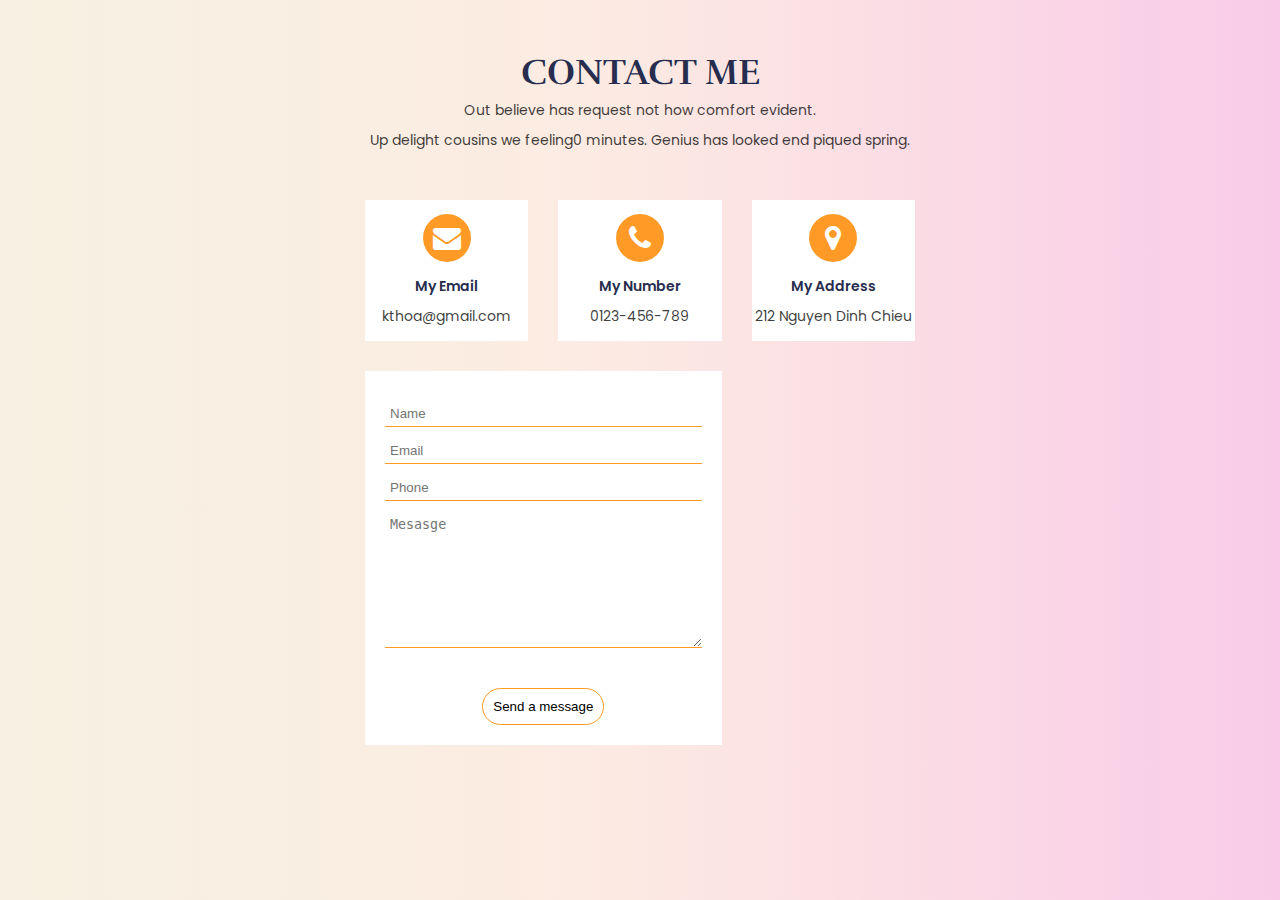
<file: contact.html>
<!DOCTYPE html>
<html lang="en">
<head>
    <meta charset="UTF-8">
    <meta http-equiv="X-UA-Compatible" content="IE=edge">
    <meta name="viewport" content="width=device-width, initial-scale=1.0">
    <title>Document</title>
    
    <link rel="stylesheet" href="css/library.css">
    <link rel="stylesheet" href="css/style.css">
    <link rel="stylesheet" href="https://cdnjs.cloudflare.com/ajax/libs/font-awesome/4.7.0/css/font-awesome.min.css">
</head>
<body>
    <section id="contact" class="text-center justify-center align-items-center">

        <h3>CONTACT ME</h3>
        <p>Out believe has request not how comfort evident.<br> Up delight cousins we feeling0
            minutes. Genius has looked end piqued spring.</p>
        <div class="row margin ">
            <div class="col-4">
                <div class="icon">
    
                    <span class="fa-stack fa-2x">
                        <i class="fa fa-circle fa-stack-2x icontron"></i>
                        <i class="fa  fa-envelope fa-stack-1x fa-inverse"></i>
                    </span>
                    <h4>My Email</h4>
                    <p>kthoa@gmail.com</p>
                </div>
            </div>
            <div class="col-4 ">
                <div class="icon">
                    <span class="fa-stack fa-2x">
                        <i class="fa fa-circle fa-stack-2x icontron"></i>
                        <i class="fa fa-phone fa-stack-1x fa-inverse"></i>
                    </span>
                    <h4>My Number</h4>
                    <p>0123-456-789</p>
    
                </div>
            </div>
            <div class="col-4">
                <div class="icon">
                    <span class="fa-stack fa-2x">
                        <i class="fa fa-circle fa-stack-2x icontron"></i>
                        <i class="fa  fa-map-marker fa-stack-1x fa-inverse"></i>
                    </span>
                    <h4>My Address</h4>
                    <p>212 Nguyen Dinh Chieu</p>
                </div>
            </div>
    
        </div>
        <div class="form">
            <div class="row text-center">
                
    
                    <div class="col-8">
                        <div class="bentrai">
                        <input type="text" placeholder="Name"><br>
    
    
    
                        <input type="email" placeholder="Email"><br>
                        <input type="number" placeholder="Phone"><br>
    
    
    
                        <textarea placeholder="Mesasge"></textarea><br>
    
    
    
                        <br><button> Send a message</button>
    
                    </div>
                </div>
                
                    <div class="col-4">
                        <div class="benphai"></div>
                        <iframe class="map"
                            src="https://www.google.com/maps/embed?pb=!1m18!1m12!1m3!1d3919.4249240576687!2d106.68783531533418!3d10.778731062097275!2m3!1f0!2f0!3f0!3m2!1i1024!2i768!4f13.1!3m3!1m2!1s0x31752f3a9dbfeacd%3A0xd650f03fc37220b5!2zMjEyLCAyMTQgTmd1eeG7hW4gxJDDrG5oIENoaeG7g3UsIFBoxrDhu51uZyA2LCBRdeG6rW4gMywgVGjDoG5oIHBo4buRIEjhu5MgQ2jDrSBNaW5oLCBWaeG7h3QgTmFt!5e0!3m2!1svi!2s!4v1656380925827!5m2!1svi!2s"
                            style="border:0;" allowfullscreen="" loading="lazy"
                            referrerpolicy="no-referrer-when-downgrade"></iframe>
                    </div>
                </div>
            </div>
        </div>
    
    
    
    </section>
    
    
    
     
</body>
</html>
</file>
<file: css/library.css>
@import url('https://fonts.googleapis.com/css2?family=Poppins:ital,wght@0,400;0,600;1,400&display=swap');

@import url('https://fonts.googleapis.com/css2?family=Rufina:wght@700&display=swap');
*{
    margin: 0;
    padding: 0;
    box-sizing: border-box;
}

body{
    font-family: 'Poppins', sans-serif;
    color: rgba(0, 0, 0, 0.768);
    font-size: 14px;
    line-height: 30px;
    background: rgb(246,241,226);
    background: linear-gradient(90deg, rgba(246,241,226,1) 0%, rgba(252,235,226,1) 46%, rgba(249,203,232,1) 100%);  
}


#banner h1{
    
    font-family: 'Rufina', serif;
    font-weight: 700;
    color: white;
    font-size: 100px;
    letter-spacing: 3px;

}

h3{
  
    font-family: 'Rufina', serif;

    font-weight: bold;
    color: #272D4E;
}


h2,h4,h5,h6{
    font-family: 'Poppins', sans-serif;
    font-weight: 600;
    color: #272D4E;
}
h1{
    font-size: 85px;
    line-height: 95px;
}
h2{
    font-size: 55px;
    line-height: 70px;
}
h3{
    font-size: 36px;
    line-height: 45px;
}

.container{
    width: 1472px;
    margin: 0 auto;
}
.container-lg{
    width: 1280px;
    margin: 0 auto;
}
.container-fluid{
    width: 100%;
    padding: 0 16;
}
/* button */
.simple-link{
    color: #299EF3;
    text-decoration: none;
    font-weight: 700px;
}
.btn{
    padding: 24px 60px;
    text-decoration: none;
    border-radius: 60px;
}
.btn-small{
    padding: 12px 16px;
    text-decoration: none;
    border-radius: 50px;
}
.btn-primary{
    background:#7854F7;
    color: white;
}
.btn-secondary{
    background: #70C217;
    color: white;
}
.btn-outline{
    border: 2 solid white;
    color: white;
}
/* header */
.header{
    width: 1472px;
    height: 45px;
}

/*text*/
.text-left{
    text-align: left;
}
.text-center{
    text-align: center;
}
.text-right{
    text-align: right;
}
/*text*/
.row{
    display: flex;
    flex-wrap: wrap;
    -+: row;
}
.row>[class*="col-"]{
    padding: 15px;
}
.g-0>[class*="col-"]{
    padding: 0 !important;
}
.p-0{
    padding: 0 !important;
}
.row-reverse{
    flex-direction: row-reverse;
}


/* flex */
.justify-start{
    justify-content: flex-start;
}
.justify-center{
    justify-content: center;
}
.justify-end{
    justify-content: flex-end;
}
.justify-around{
    justify-content: space-around;
}
.justify-between{
    justify-content: space-between;
}
/* align */
.align-items-start{
    align-items: flex-start;
}
.align-items-center{
    align-items: center;
}
.align-items-end{
    align-items: flex-end;
}
.align-content-start{
    align-content: flex-start;
}
.align-content-center{
    align-content: center;
}
.align-content-end{
    align-content: flex-end;
}
.align-content-around{
    align-content: space-around;
}
.align-content-between{
    align-content: space-between;
}
.align-s-start{
    align-self: flex-start;
}
.align-s-center{
    align-self: center;
}
.align-s-end{
    align-self: flex-end;
}

/* flex */
.col-1{
    width: 8.33%;
}
.col-2{
    width: 16.66%;
}
.col-3{
    width: 25%;
}
.col-4{
    width: 33.33%;
}
.col-5{
    width: 41.66%;
}
.col-6{
    width: 50%;
}
.col-7{
    width: 58.33%;
}
.col-8{
    width: 66.66%;
}
.col-9{
    width: 75%;
}
.col-10{
    width: 83.33%;
}
.col-11{
    width: 91.66%;
}
.col-12{
    width: 100%;
}
.padding{
    padding: 10px;
}
.col-offset-1{
    margin-left: 8.33%;
}
.col-offset-r1{
    margin-right: 8.33%;
}
</file>
<file: css/style.css>
#headerweb{
    height: 90px;
    display: flex;
    justify-content: space-between;
    align-items: center;
 
    z-index: 99;
    
    position: fixed;
    background-color: white;
    width: 100%;
    display: none;
   
 
   
}


#headerweb  ul li{
    display: inline;
    padding: 30px;
    
}
#headerweb ul li a{
    text-decoration: none;
    color: black;
}
#headerweb img{
    margin-left: 30px;
}

.slideshow-container {
    max-width: 800px;
    position: relative;
    margin: auto;

  }
  
  /* Hide the images by default */
  .mySlides {
    display: none;
  }
  
  /* Next & previous buttons */
  .prev, .next {
    cursor: pointer;
    position: absolute;
    top: 50%;
    width: auto;
    margin-top: -22px;
    padding: 16px;
    color: white;
    font-weight: bold;
    font-size: 18px;
    transition: 0.6s ease;
    border-radius: 0 3px 3px 0;
    user-select: none;
  }
  
  /* Position the "next button" to the right */
  .next {
    right: 0;
    border-radius: 3px 0 0 3px;
  }
  
  /* On hover, add a black background color with a little bit see-through */
  .prev:hover, .next:hover {
    background-color: rgba(0,0,0,0.8);
  }
  
  /* Caption text */
  .text {
    color: #f2f2f2;
    font-size: 15px;
    padding: 8px 12px;
    position: absolute;
    bottom: 8px;
    width: 100%;
    text-align: center;
  }
  
 
  
  /* The dots/bullets/indicators */
  .dot {
    cursor: pointer;
    height: 20px;
    width: 20px;
    margin: 0 5px;
    background-color:rgba(250, 179, 98, 0.846);
    border-radius: 50%;
    display: inline-block;
    transition: background-color 0.6s ease;
  }
  
  .active, .dot:hover {
    background-color: rgba(255, 136, 0, 0.846);
  }
  
  /* Fading animation */
  .fade {
    animation-name: fade;
    animation-duration: 1.5s;
  }
  
  @keyframes fade  {
    from {opacity: .4}
    to {opacity: 1}
  }


#gallery{
    margin-bottom: 100px;
}
#gallery h3{
    margin-bottom: 30px;
  
}







 

#banner{
     background-image:url(../img/dan-senior-qp16Xm2EweY-unsplash.jpg);
  
   
    background-size: cover; 
     height: 100vh;
     display: flex;
    justify-content: center;
    align-items: center;
   

}

#banner h1{
    color: white;
}
#banner i{
    color: white;
    padding: 30px;
}
@keyframes chayxuong{
    0%{
        transform: translate(0,0);
    }
    50%{
        transform: translate(0, 28px);
    }
    100%{
        transform: translate(0, 0);
    }
    }
.nutchay{
    animation: chayxuong 1s infinite;

}
#about{
    margin: 100px 0;
   
  
}

#about img{
    width: 100%;
    
}
#about p{
    display: flex;
    margin-top: 10px ;
}
.noidungtrai{
   /* align-self: center; */
    
    display: flex;
    flex-direction: column;
    justify-content: center;
   
    
}
.download{
    text-decoration: none;
    color:#ffffff;
    background-color:rgba(255, 136, 0, 0.846) ;
    border: 1px solid rgba(255, 136, 0, 0.846);
    border-radius: 10px;
    padding: 5px;
    width: 150px;
    margin-top: 5px;
   
 
}

#mybtn{
    background-color: transparent;
    border: none;
    color: rgba(255, 136, 0, 0.846);
    position: fixed;
    bottom: 20px;
    right: 20px;
    z-index: 10;
    display: none;
    
}


body{
    scroll-behavior: smooth;
}
#skill{
   
    margin-bottom: 100px;
    margin-top: 50px;
 
}

#skill h3{
    text-align: center;
    margin-bottom: 30px;
}
#skill i{
   color: rgba(255, 136, 0, 0.846);
}

.khung{
    padding: 10px;
    background-color: #fff;
    border-radius: 10px ;
    border: 1px solid rgba(255, 136, 0, 0.846);
    margin: 0 60px;
}


.tabcontent img{
    width: 100%;
    height: auto;
    overflow: hidden;

    border-radius: 3%;
    display: block;

    

}

.tabcontent img:hover{

    box-shadow: 0px 16px 22px 0px rgb(90 91 95 / 30%);
    top: -5px;
}
    

.tabcontent{
    animation: fadeEffect 1s ;

}

@keyframes fadeEffect {
    from {opacity: 0;}
    to {opacity: 1;}
  }

  
.tab button{
    background-color: inherit;
    border: none;
    outline: none;
    cursor: pointer;
    padding: 5px 10px;
    transition: 0.6s;
}
.tab button:hover{
    background-color: rgba(255, 136, 0, 0.846);
    border: 2px solid rgba(255, 136, 0, 0.846);
}
.tab{
    overflow: hidden;
    /* padding: 0 200px; */
  
}
.tablinks{
    border-radius: 5%;
    margin: 20px 0;
}
.icontron{
   
    color:rgba(255, 136, 0, 0.846);
}
.margin{
    margin-top: 30px;
}
.icon{
    padding: 10px 0;
    background:white;
   
    
}


.icon h4{
    margin-top: 5px;
    
}
#contact input{
    width: 100%;
    padding: 5px 5px;
    margin-top: 10px;
    
    border: none;
    border-bottom: 1px solid rgba(255, 136, 0, 0.846);
    outline: none;

}
#contact textarea{
    padding: 5px 5px 100px;
    width: 100%;

    
    border: none;
    border-bottom: 1px solid rgba(255, 136, 0, 0.846);
   
    margin-top: 10px;
    outline: none;
    
    
}
#contact button{
    padding: 10px;
    border: 1px solid rgba(255, 136, 0, 0.846);
    border-radius: 20px;
    background-color: transparent;
    
}
#contact input,textarea:hover{
  color: rgba(255, 136, 0, 0.846);
    
}

#contact{
    padding: 50px 350px;
    height: 100vh;
    background: rgb(246,241,226);
    background: linear-gradient(90deg, rgba(246,241,226,1) 0%, rgba(252,235,226,1) 46%, rgba(249,203,232,1) 100%);

    
}
 #contact h3{
    animation: tracking-in-expand-fwd 0.8s cubic-bezier(0.215, 0.610, 0.355, 1.000) both infinite;
}
@-webkit-keyframes tracking-in-expand-fwd {
    0% {
      letter-spacing: -0.5em;
      -webkit-transform: translateZ(-700px);
              transform: translateZ(-700px);
      opacity: 0;
    }
    40% {
      opacity: 0.6;
    }
    100% {
      -webkit-transform: translateZ(0);
              transform: translateZ(0);
      opacity: 1;
    }
  }
  @keyframes tracking-in-expand-fwd {
    0% {
      letter-spacing: -0.5em;
      -webkit-transform: translateZ(-700px);
              transform: translateZ(-700px);
      opacity: 0;
    }
    40% {
      opacity: 0.6;
    }
    100% {
      -webkit-transform: translateZ(0);
              transform: translateZ(0);
      opacity: 1;
    }
  }
  
#contact button:hover{
    background-color: rgba(255, 136, 0, 0.846);
    transition: 0.3s;
    color: white;
}
.maucam{
    padding: 7px;
    border: 1px solid rgba(255, 136, 0, 0.846) ;
    border-radius: 10px;
    background-color: rgba(255, 136, 0, 0.846);

}

.map{
    width: 100%;
   
   
    height: 374px;
    display: flex;
    flex-direction: column;
    justify-content: center;
  
}
.bentrai{
    background-color: white;
    padding: 20px;
   
}

@media screen and (max-width: 414px){
    h1{
        color:red !important;
        font-size: 60px !important;
      
    }
    .col-6{
        width: 100% !important;
    }
    #about img{
        width: 25%;
    }
    .row{
        flex-direction: column;
    }
}
@media screen and (min-width:415px) and(max-width:768px){
    h1{
        color: red !important;
        font-size: 90px !important;
    }
}



.footer{
    margin-top: 100px;
    background: #f9f8df;
    padding: 20px 0; 
    color:#272D4E ;
}
.footer hr{
   
    border: 0.1px solid rgba(239, 184, 121, 0.846) !important ;
}







.bentrai1{
  margin: 30px 0;
  
}
.bentrai1 i{
    margin-top: 30px;
}



.benphai h3{
    font-size: 16px;
}
.benphai ul{
    list-style-type: none;
    font-size: 14px;
    margin-top: 10px;
}
.benphai h4{
    color:rgba(255, 136, 0, 0.846);
}
.benphai li{
    padding:  5px ;
}
.copyright{
    
    margin-top: 30px;
    font-weight: bold;
    /* text-align: center; */
}


.hinh i{
    color:#272D4E;
   
 
}

.bentrai1 i{
    color:rgba(255, 136, 0, 0.846);
    padding: 0 30px;
   
}
</file>
